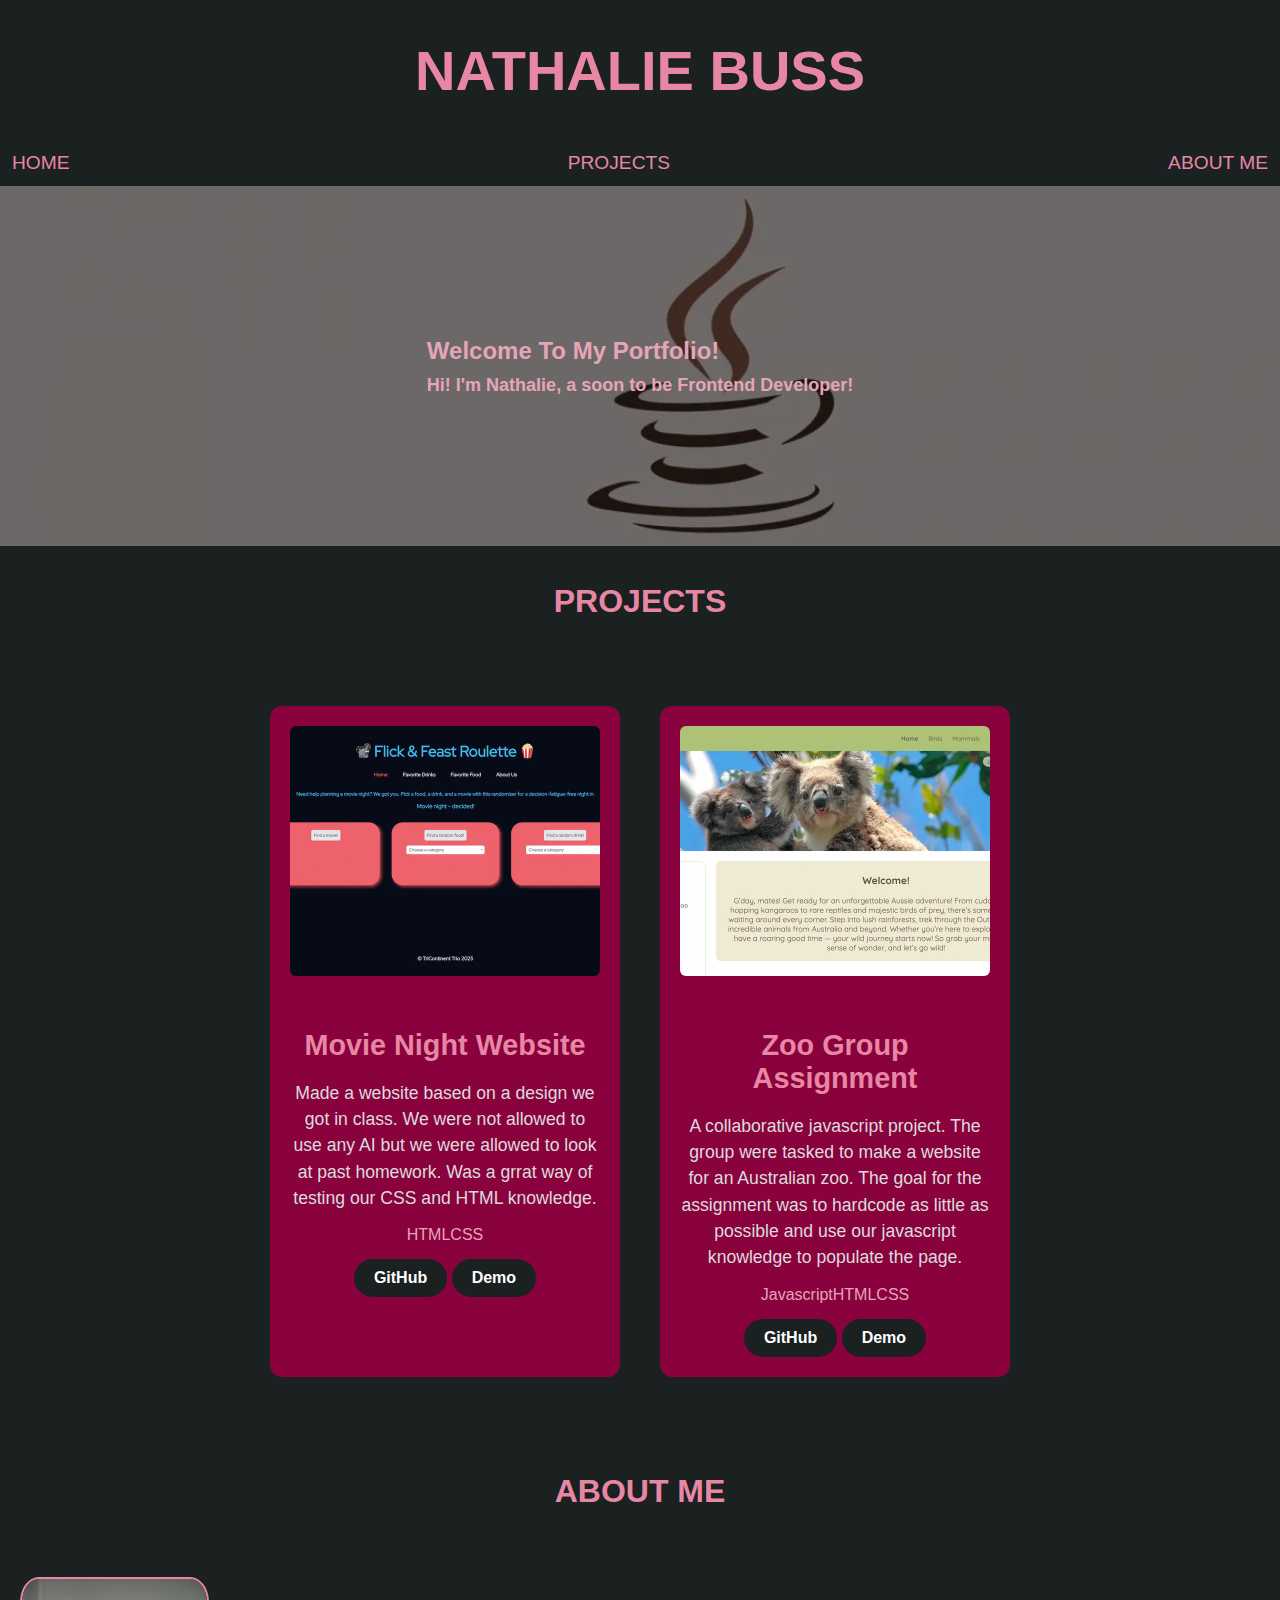
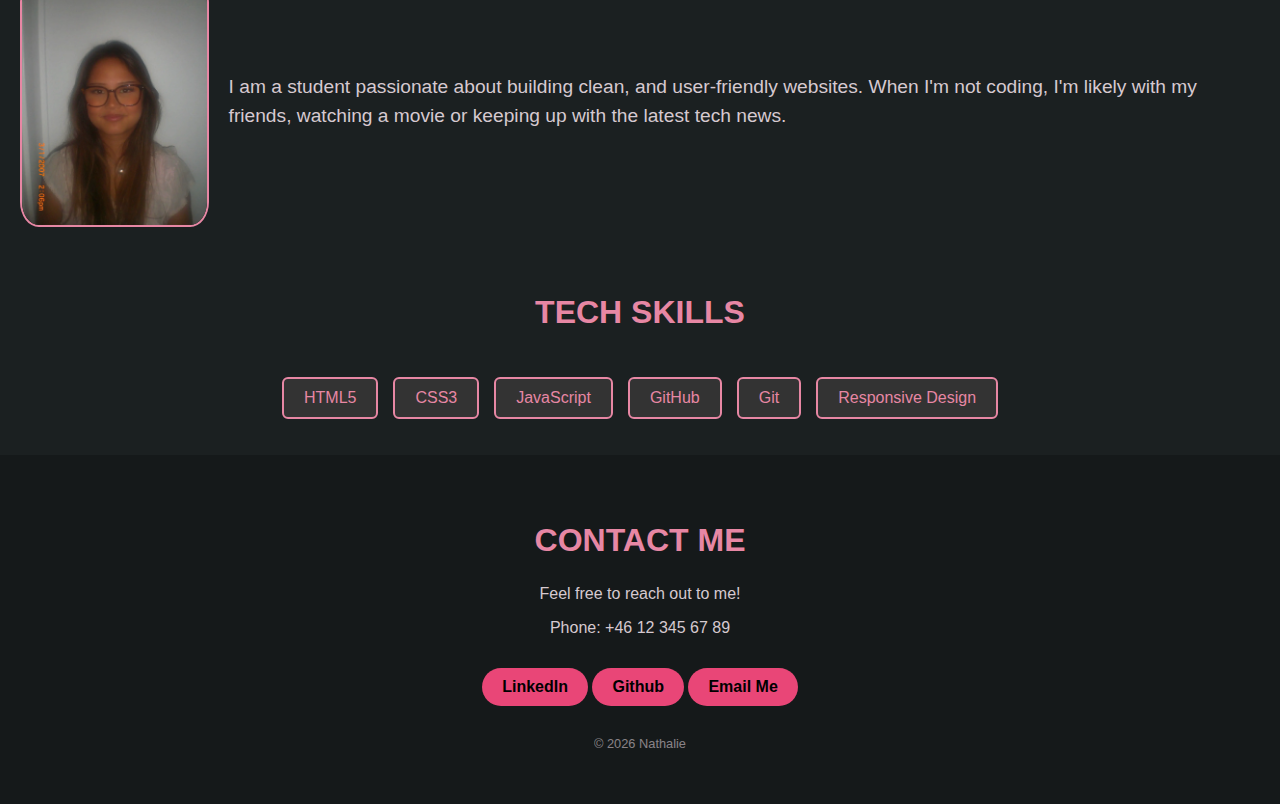
<file: index.html>
<!doctype html>
<html lang="en">
  <head>
    <meta charset="UTF-8" />
    <meta name="viewport" content="width=device-width, initial-scale=1.0" />
    <meta
      name="description"
      content="Portfolio of Nathalie Buss, a Frontend Developer student."
    />
    <title>Nathalie Buss | Portfolio</title>
    <link rel="stylesheet" href="portfolio.css" />
    <script src="portfolio.js" defer></script>
  </head>
  <body>
    <!-- BURGER MENU -->
    <header class="header">
      <div class="burger" id="burger">
        <span class="btn"></span>
        <span class="btn"></span>
        <span class="btn"></span>
      </div>
      <h1 class="header_title">NATHALIE BUSS</h1>
    </header>

    <!-- IPHONE MENU -->
    <nav class="menu" id="menu">
      <a href="#home">HOME</a>
      <a href="#projects">PROJECTS</a>
      <a href="#about-me">ABOUT ME</a>
    </nav>

    <main>
      <!-- HOME SECTION -->
      <section id="home" class="home" loading="lazy">
        <div class="main_content">
          <h2 class="home_title">Welcome To My Portfolio!</h2>
          <h4 class="home_description">
            Hi! I'm Nathalie, a soon to be Frontend Developer!
          </h4>
        </div>
      </section>

      <!-- PROJECT SECTION -->
      <section id="projects" class="card_group">
        <h2 class="project_title">PROJECTS</h2>
        <div class="flex_cards" id="project-container"></div>
      </section>

      <!-- ABOUT ME SECION -->
      <section id="about-me" class="about_section">
        <h2 class="project_title">ABOUT ME</h2>
        <div class="about_content">
          <img
            src="images/mini-me.webp"
            width="250"
            height="250"
            alt="Portrait of Nathalie Buss"
            class="profile_img"
            width="250"
            height="250"
            loading="lazy"
          />
          <p class="about_me">
            I am a student passionate about building clean, and user-friendly
            websites. When I'm not coding, I'm likely with my friends, watching
            a movie or keeping up with the latest tech news.
          </p>
        </div>
      </section>

      <!-- SKILLS SECTION -->
      <section id="skills" class="skills_section">
        <h2 class="project_title">TECH SKILLS</h2>
        <ul class="skills_grid">
          <li class="skill-tag">HTML5</li>
          <li class="skill-tag">CSS3</li>
          <li class="skill-tag">JavaScript</li>
          <li class="skill-tag">GitHub</li>
          <li class="skill-tag">Git</li>
          <li class="skill-tag">Responsive Design</li>
        </ul>
      </section>
    </main>

    <!-- FOOTER/CONTACT SECTIOIN -->
    <footer class="footer">
      <h2 class="project_title">CONTACT ME</h2>
      <p>Feel free to reach out to me!</p>
      <p>Phone: +46 12 345 67 89</p>
      <a
        class="email_link linkedin"
        href="https://www.linkedin.com/in/nathaliebuss/"
        target="_blank"
        >LinkedIn</a
      >
      <a
        class="email_link github"
        href="https://github.com/nathaliebuss"
        target="_blank"
        >Github</a
      >
      <a href="mailto:nathaliebuss21@gmail.com" class="email_link">Email Me</a>
      <p class="footer_bottom">&copy; <span id="spanYear"></span> Nathalie</p>
    </footer>
  </body>
</html>
</file>
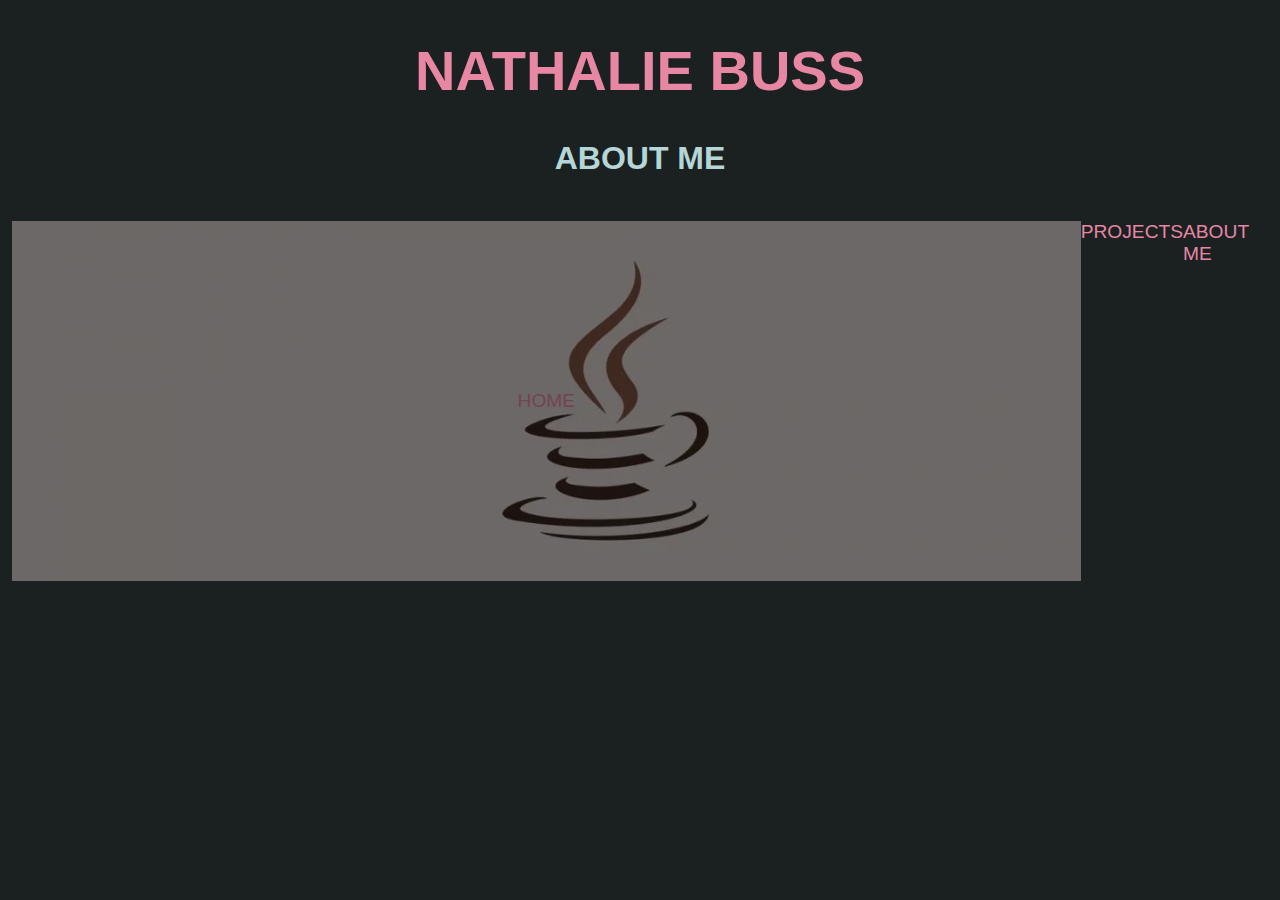
<file: about-me.html>
<!DOCTYPE html>
<html lang="en">
<head>
    <meta charset="UTF-8">
    <meta name="viewport" content="width=device-width, initial-scale=1.0">
    <title>Nathalie Buss</title>
    <link rel="stylesheet" href="portfolio.css"/>
    <script src="portfolio.css" defer></script>
</head>
<body>
    <header class="header">
        <h1 class="header_title" id="header_title">NATHALIE BUSS</h1>
        <h3 class="subtitle" id="subtitle">ABOUT ME</h3>
    </header>

    <nav class="menu">
        <a class="home"  href="index.html">HOME</a>
       <a class="project"  href="project-site.html">PROJECTS</a>
       <a class="contact" href="about-me.html">ABOUT ME</a>
    </nav>

    <div class="container" id="container">
        <div class="grid" id="grid"></div>
    </div>
    
</body>
</html>
</file>
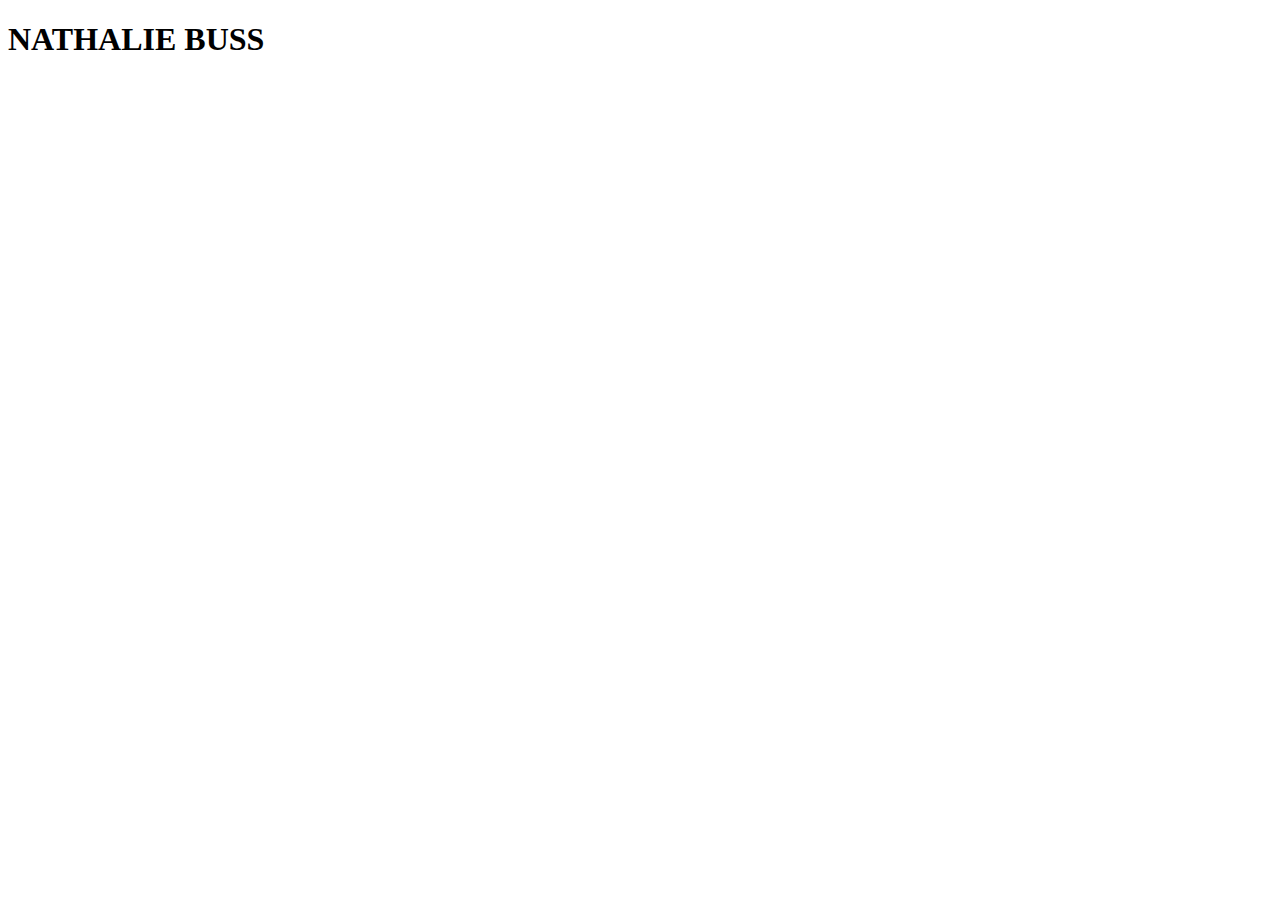
<file: portfolio.html>
<!DOCTYPE html>
<html lang="en">
<head>
    <meta charset="UTF-8">
    <meta name="viewport" content="width=device-width, initial-scale=1.0">
    <title>Nathalie Buss</title>
    <link rel="stylesheet" src="portfolio.css"/>
    <link rel="html" src="project-site.html"/>
    <script src="portfolio.css" defer></script>
</head>
<body>
    <header class="header">
        <h1 class="header_title" id="header_title">NATHALIE BUSS</h1>
    </header>
    <div class="container" id="container">
        <div class="grid" id="grid"></div>
    </div>
    
</body>
</html>
</file>
<file: portfolio.css>
* {
  box-sizing: border-box;
}

html {
  scroll-behavior: smooth;
  min-height: 80vh;
}

body {
  font-family: Arial, Helvetica, sans-serif;
  background-color: #1b2021;
  margin: 0px;
  transition: background-color 0.4s ease, color 0.4s ease;
}

main {
  width: 100%;
}

/*--- HOME BACKGROUND IMG ---*/
.home {
  align-items: center;
  background: url("images/js.webp") no-repeat center center / cover;
  display: flex;
  justify-content: center;
  min-height: 40vh;
  position: relative;
  width: 100%;
}

.home::before {
  content: "";
  bottom: 0;
  background: rgba(0, 0, 0, 0.5);
  position: absolute;
  top: 0;
  left: 0;
  right: 0;
  z-index: 1;
}

.home,
.main_content {
  position: relative;
  z-index: 2;
  color: white;
  text-align: center;
}

.header_title {
  color: #e787a4;
  font-size: 3.5rem;
  text-align: center;
}

.subtitle {
  color: #b5d6d6;
  font-size: 2rem;
  text-align: center;
}

/*--- NAVBAR FOR DESKTOP ---*/
.menu {
  background-color: #1b2021;
  display: flex;
  justify-content: space-between;
  text-decoration: none;
  margin: 0px;
  top: 0px;
  position: sticky;
  padding: 12px;
  transition: background-color 0.3s ease, padding 0.3s ease;
  z-index: 1000;
}

.menu a {
  color: #e787a4;
  font-size: 1.2rem;
  text-decoration: none;
}

/*--- NAVBAR CHANGE COLOUR ---*/
.menu.scrolled {
  background-color: #89023e;
  box-shadow: 0 2px 10px rgba(0, 0, 0, 0.5);
  padding: 10px 30px;
}

/*--- BURGER MENU FOR IPHONE ---*/
.burger {
  display: none;
  cursor: pointer;
  flex-direction: column;
  gap: 5px;
}

.burger span {
  width: 25px;
  height: 3px;
  background-color: #e787a4;
  display: block;
}

/*--- HOME ---*/
.home_title {
  color: #e5a5b8;
  margin: 10px;
  text-align: left;
}

.home_description {
  color: #e5a5b8;
  font-size: 18px;
  margin: 10px;
  text-align: left;
}

/*--- PROJECT CARD ---*/
.flex_cards {
  display: flex;
  flex-wrap: wrap;
  gap: 40px;
  flex-direction: row;
  justify-content: center;
  text-align: center;
  padding: 60px 20px;
}

.flex_cards h2 {
  font-size: 2rem;
  margin-bottom: 40px;
}

.card_group {
  border-radius: 6px;
  padding: 10px;
  text-align: center;
  text-decoration: none;
}

.card {
  background: #89023e;
  border-radius: 12px;
  padding: 20px;
  width: 100%;
  max-width: 350px;
  transition: transform 0.3s ease, box-shadow 0.3s ease;
}

.card:hover {
  transform: translateY(-10px);
  box-shadow: 0 10px 20px rgba(0, 0, 0, 0.3);
}

/*--- CARD IMAGES ---*/
.card img {
  width: 100%;
  height: 250px;
  border-radius: 6px;
  object-fit: cover;
  margin-bottom: 20px;
}

.card h3 {
  font-size: 1.8rem;
  margin-bottom: 12px;
  color: #e787a4;
}

.card p {
  font-size: 1.1rem;
  line-height: 1.5;
  color: #dcdbdb;
  margin-bottom: 15px;
}

.link {
  display: inline-block;
  margin-top: 15px;
  padding: 10px 20px;
  background-color: #1b2021;
  color: white;
  text-decoration: none;
  border-radius: 20px;
  font-weight: bold;
  transition: background 0.3s;
}

.link:hover {
  background-color: #e9b9c7;
  color: #1b2021;
}

/*--- ABOUT ME ---*/
.about_content {
  align-items: center;
  display: flex;
  flex-direction: column;
  gap: 20px;
  padding: 40px 20px;
}

.profile_img {
  border: 2px solid #e787a4;
  border-radius: 10%;
  height: 250px;
  object-fit: cover;
  width: 250px;
}

.about_me {
  color: #d6c9d0;
  font-size: 1.2rem;
  line-height: 1.5;
}

/*--- SKILLS ---*/
.skills_grid {
  display: flex;
  flex-wrap: wrap;
  gap: 15px;
  justify-content: center;
  list-style: none;
  padding: 20px;
}

.project_title {
  font-size: 2rem;
  color: #e787a4;
  text-align: center;
}

.skill-tag {
  background: #333;
  color: #e787a4;
  padding: 10px 20px;
  border: 2px solid #e787a4;
  border-radius: 6px;
}

.tags {
  color: #e5a5b8;
}

/*--- CONTACT ---*/
.email_link {
  color: black;
  background-color: #e94677;
  border-radius: 20px;
  display: inline-block;
  font-weight: bold;
  margin-top: 15px;
  text-decoration: none;
  padding: 10px 20px;
  transition: background 0.3s;
}

.email_link:hover {
  background-color: #89023e;
  color: #e4dadf;
}

.email_link.linkedin:hover {
  background-color: #1065c4;
  color: #dcdbdb;
}

.email_link.github:hover {
  background-color: #333;
  color: #d6c9d0;
}

/*--- FOOTER ---*/
.footer {
  background-color: #15191a;
  padding: 40px 10px;
  text-align: center;
  color: #d6c9d0;
}

.footer_bottom {
  margin-top: 30px;
  font-size: 0.8rem;
  opacity: 0.6;
}

/* Desktop layout for about me */
@media (min-width: 768px) {
  .about_content {
    flex-direction: row;
    justify-content: center;
  }
}

/* --- MEDIA QUERIES ---*/
@media (max-width: 768px) {
  .header {
    align-items: center;
    background-color: #1b2021;
    display: flex;
    height: 70px;
    position: sticky;
    top: 0;
    padding: 10px;
    z-index: 1002;
  }

  .header_title {
    font-size: 1.5rem;
    margin: 0 auto;
  }

  .burger {
    cursor: pointer;
    display: flex;
    flex-direction: column;
    gap: 6px;
    margin-left: 6px;
    margin: 0;
    position: relative;
    z-index: 1003;
  }

  .menu {
    background-color: #89023e;
    display: flex;
    flex-direction: column;
    justify-content: center;
    height: 80vh;
    top: 80px;
    position: fixed;
    transform: translateX(100%);
    transition: transform 0.4s ease-in-out;
    width: 100%;
    z-index: 1000;
  }

  .menu.active {
    display: flex;
    transform: translateX(0);
  }

  .menu a {
    color: white;
    font-size: 2rem;
    padding: 20px;
    text-decoration: none;
  }
}
</file>
